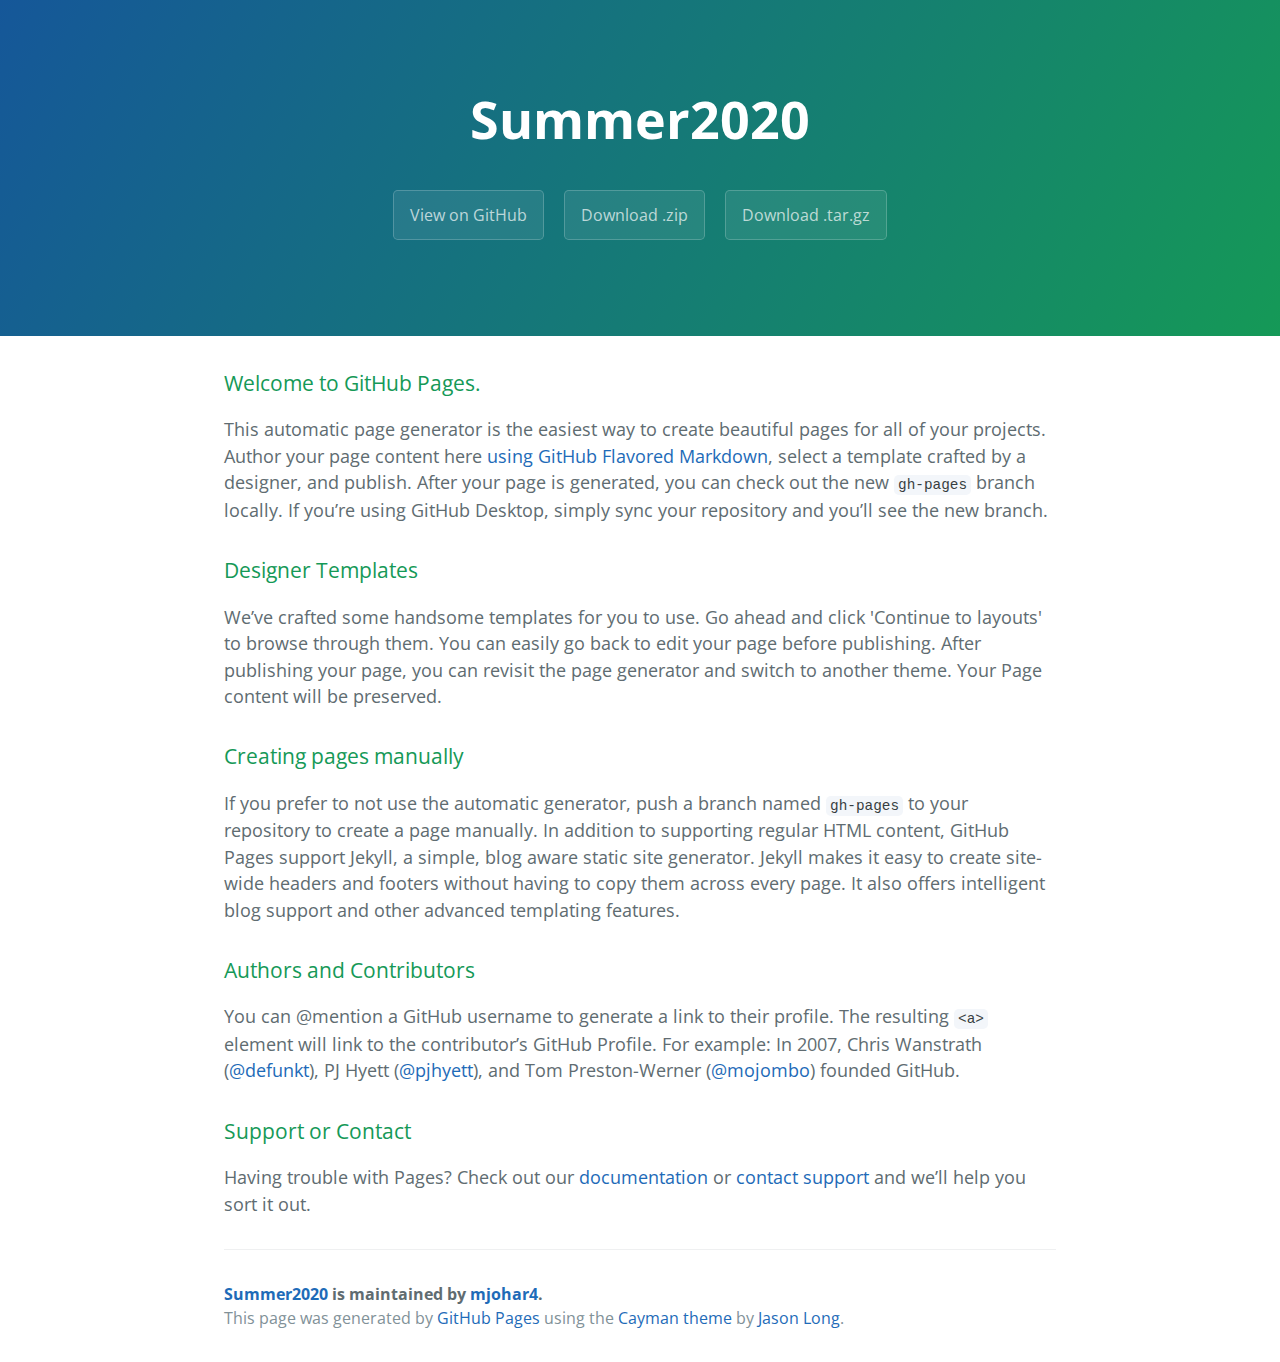
<file: index.html>
<!DOCTYPE html>
<html lang="en-us">
  <head>
    <meta charset="UTF-8">
    <title>Summer2020 by mjohar4</title>
    <meta name="viewport" content="width=device-width, initial-scale=1">
    <link rel="stylesheet" type="text/css" href="stylesheets/normalize.css" media="screen">
    <link href='https://fonts.googleapis.com/css?family=Open+Sans:400,700' rel='stylesheet' type='text/css'>
    <link rel="stylesheet" type="text/css" href="stylesheets/stylesheet.css" media="screen">
    <link rel="stylesheet" type="text/css" href="stylesheets/github-light.css" media="screen">
  </head>
  <body>
    <section class="page-header">
      <h1 class="project-name">Summer2020</h1>
      <h2 class="project-tagline"></h2>
      <a href="https://github.com/mjohar4/summer2020" class="btn">View on GitHub</a>
      <a href="https://github.com/mjohar4/summer2020/zipball/master" class="btn">Download .zip</a>
      <a href="https://github.com/mjohar4/summer2020/tarball/master" class="btn">Download .tar.gz</a>
    </section>

    <section class="main-content">
      <h3>
<a id="welcome-to-github-pages" class="anchor" href="#welcome-to-github-pages" aria-hidden="true"><span aria-hidden="true" class="octicon octicon-link"></span></a>Welcome to GitHub Pages.</h3>
<p>This automatic page generator is the easiest way to create beautiful pages for all of your projects. Author your page content here <a href="https://guides.github.com/features/mastering-markdown/">using GitHub Flavored Markdown</a>, select a template crafted by a designer, and publish. After your page is generated, you can check out the new <code>gh-pages</code> branch locally. If you’re using GitHub Desktop, simply sync your repository and you’ll see the new branch.</p>
<h3>
<a id="designer-templates" class="anchor" href="#designer-templates" aria-hidden="true"><span aria-hidden="true" class="octicon octicon-link"></span></a>Designer Templates</h3>
<p>We’ve crafted some handsome templates for you to use. Go ahead and click 'Continue to layouts' to browse through them. You can easily go back to edit your page before publishing. After publishing your page, you can revisit the page generator and switch to another theme. Your Page content will be preserved.</p>
<h3>
<a id="creating-pages-manually" class="anchor" href="#creating-pages-manually" aria-hidden="true"><span aria-hidden="true" class="octicon octicon-link"></span></a>Creating pages manually</h3>
<p>If you prefer to not use the automatic generator, push a branch named <code>gh-pages</code> to your repository to create a page manually. In addition to supporting regular HTML content, GitHub Pages support Jekyll, a simple, blog aware static site generator. Jekyll makes it easy to create site-wide headers and footers without having to copy them across every page. It also offers intelligent blog support and other advanced templating features.</p>
<h3>
<a id="authors-and-contributors" class="anchor" href="#authors-and-contributors" aria-hidden="true"><span aria-hidden="true" class="octicon octicon-link"></span></a>Authors and Contributors</h3>
<p>You can @mention a GitHub username to generate a link to their profile. The resulting <code>&lt;a&gt;</code> element will link to the contributor’s GitHub Profile. For example: In 2007, Chris Wanstrath (<a class="user-mention" data-hovercard-type="user" data-hovercard-url="/users/defunkt/hovercard" data-octo-click="hovercard-link-click" data-octo-dimensions="link_type:self" href="https://github.com/defunkt">@defunkt</a>), PJ Hyett (<a class="user-mention" data-hovercard-type="user" data-hovercard-url="/users/pjhyett/hovercard" data-octo-click="hovercard-link-click" data-octo-dimensions="link_type:self" href="https://github.com/pjhyett">@pjhyett</a>), and Tom Preston-Werner (<a class="user-mention" data-hovercard-type="user" data-hovercard-url="/users/mojombo/hovercard" data-octo-click="hovercard-link-click" data-octo-dimensions="link_type:self" href="https://github.com/mojombo">@mojombo</a>) founded GitHub.</p>
<h3>
<a id="support-or-contact" class="anchor" href="#support-or-contact" aria-hidden="true"><span aria-hidden="true" class="octicon octicon-link"></span></a>Support or Contact</h3>
<p>Having trouble with Pages? Check out our <a href="https://help.github.com/pages">documentation</a> or <a href="https://github.com/contact">contact support</a> and we’ll help you sort it out.</p>

      <footer class="site-footer">
        <span class="site-footer-owner"><a href="https://github.com/mjohar4/summer2020">Summer2020</a> is maintained by <a href="https://github.com/mjohar4">mjohar4</a>.</span>

        <span class="site-footer-credits">This page was generated by <a href="https://pages.github.com">GitHub Pages</a> using the <a href="https://github.com/jasonlong/cayman-theme">Cayman theme</a> by <a href="https://twitter.com/jasonlong">Jason Long</a>.</span>
      </footer>

    </section>

  
  </body>
</html>
</file>
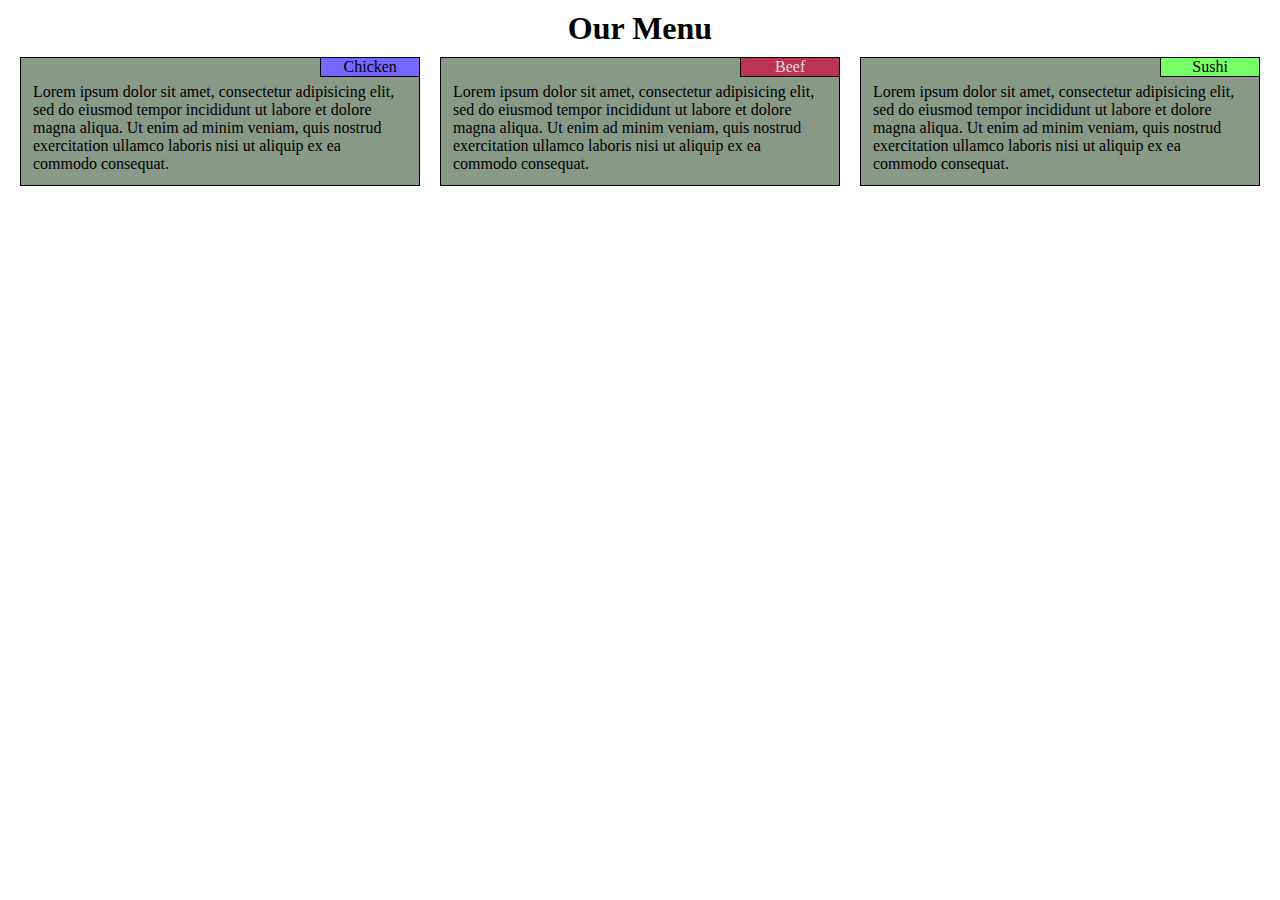
<file: module2-solution/index.html>
<!DOCTYPE html>
<html>
<head>
	<title>Module 2 assignment </title>
</head>
<link rel="stylesheet" type="text/css" href="css/style.css">
<body>
<div class="container">	

	<div class="row"><h1>Our Menu</h1></div>
	<div class="row">


		<div class="col-lg-4 col-md-6 col-sm-12 boxContainer">
			<section class="box" >
				<div class="col-lg-12 col-md-12 col-sm-12">
					<section class="title col-lg-3 col-md-3 col-sm-3" id="first">Chicken</section>
				</div>
				<p>Lorem ipsum dolor sit amet, consectetur adipisicing elit, sed do eiusmod
				tempor incididunt ut labore et dolore magna aliqua. Ut enim ad minim veniam,
				quis nostrud exercitation ullamco laboris nisi ut aliquip ex ea commodo
				consequat.</p>
			
			</section>
		</div>


		<div class="col-lg-4 col-md-6 col-sm-12 boxContainer">
			<section class="box">
				<div class="col-lg-12 col-md-12 col-sm-12">
					<section class="title col-lg-3 col-md-3 col-sm-3" id="second">Beef</section>
				</div>
				
					<p>Lorem ipsum dolor sit amet, consectetur adipisicing elit, sed do eiusmod
					tempor incididunt ut labore et dolore magna aliqua. Ut enim ad minim veniam,
					quis nostrud exercitation ullamco laboris nisi ut aliquip ex ea commodo
					consequat.</p>
			</section >
		</div>


		<div class="col-lg-4 col-md-12 col-sm-12 boxContainer">
			<section class="box">
				<div class="col-lg-12 col-md-12 col-sm-12">
					<section class="title col-lg-3 col-md-2 col-sm-3" id="third">Sushi</section>
				</div>
				
					<p>Lorem ipsum dolor sit amet, consectetur adipisicing elit, sed do eiusmod
					tempor incididunt ut labore et dolore magna aliqua. Ut enim ad minim veniam,
					quis nostrud exercitation ullamco laboris nisi ut aliquip ex ea commodo
					consequat.</p>
				
			</section>
		</div>


	</div>
</div>
</body>
</html>
</file>
<file: stylesheets/stylesheet.css>
* {
  box-sizing: border-box; }

body {
  padding: 0;
  margin: 0;
  font-family: "Open Sans", "Helvetica Neue", Helvetica, Arial, sans-serif;
  font-size: 16px;
  line-height: 1.5;
  color: #606c71; }

a {
  color: #1e6bb8;
  text-decoration: none; }
  a:hover {
    text-decoration: underline; }

.btn {
  display: inline-block;
  margin-bottom: 1rem;
  color: rgba(255, 255, 255, 0.7);
  background-color: rgba(255, 255, 255, 0.08);
  border-color: rgba(255, 255, 255, 0.2);
  border-style: solid;
  border-width: 1px;
  border-radius: 0.3rem;
  transition: color 0.2s, background-color 0.2s, border-color 0.2s; }
  .btn + .btn {
    margin-left: 1rem; }

.btn:hover {
  color: rgba(255, 255, 255, 0.8);
  text-decoration: none;
  background-color: rgba(255, 255, 255, 0.2);
  border-color: rgba(255, 255, 255, 0.3); }

@media screen and (min-width: 64em) {
  .btn {
    padding: 0.75rem 1rem; } }

@media screen and (min-width: 42em) and (max-width: 64em) {
  .btn {
    padding: 0.6rem 0.9rem;
    font-size: 0.9rem; } }

@media screen and (max-width: 42em) {
  .btn {
    display: block;
    width: 100%;
    padding: 0.75rem;
    font-size: 0.9rem; }
    .btn + .btn {
      margin-top: 1rem;
      margin-left: 0; } }

.page-header {
  color: #fff;
  text-align: center;
  background-color: #159957;
  background-image: linear-gradient(120deg, #155799, #159957); }

@media screen and (min-width: 64em) {
  .page-header {
    padding: 5rem 6rem; } }

@media screen and (min-width: 42em) and (max-width: 64em) {
  .page-header {
    padding: 3rem 4rem; } }

@media screen and (max-width: 42em) {
  .page-header {
    padding: 2rem 1rem; } }

.project-name {
  margin-top: 0;
  margin-bottom: 0.1rem; }

@media screen and (min-width: 64em) {
  .project-name {
    font-size: 3.25rem; } }

@media screen and (min-width: 42em) and (max-width: 64em) {
  .project-name {
    font-size: 2.25rem; } }

@media screen and (max-width: 42em) {
  .project-name {
    font-size: 1.75rem; } }

.project-tagline {
  margin-bottom: 2rem;
  font-weight: normal;
  opacity: 0.7; }

@media screen and (min-width: 64em) {
  .project-tagline {
    font-size: 1.25rem; } }

@media screen and (min-width: 42em) and (max-width: 64em) {
  .project-tagline {
    font-size: 1.15rem; } }

@media screen and (max-width: 42em) {
  .project-tagline {
    font-size: 1rem; } }

.main-content :first-child {
  margin-top: 0; }
.main-content img {
  max-width: 100%; }
.main-content h1, .main-content h2, .main-content h3, .main-content h4, .main-content h5, .main-content h6 {
  margin-top: 2rem;
  margin-bottom: 1rem;
  font-weight: normal;
  color: #159957; }
.main-content p {
  margin-bottom: 1em; }
.main-content code {
  padding: 2px 4px;
  font-family: Consolas, "Liberation Mono", Menlo, Courier, monospace;
  font-size: 0.9rem;
  color: #383e41;
  background-color: #f3f6fa;
  border-radius: 0.3rem; }
.main-content pre {
  padding: 0.8rem;
  margin-top: 0;
  margin-bottom: 1rem;
  font: 1rem Consolas, "Liberation Mono", Menlo, Courier, monospace;
  color: #567482;
  word-wrap: normal;
  background-color: #f3f6fa;
  border: solid 1px #dce6f0;
  border-radius: 0.3rem; }
  .main-content pre > code {
    padding: 0;
    margin: 0;
    font-size: 0.9rem;
    color: #567482;
    word-break: normal;
    white-space: pre;
    background: transparent;
    border: 0; }
.main-content .highlight {
  margin-bottom: 1rem; }
  .main-content .highlight pre {
    margin-bottom: 0;
    word-break: normal; }
.main-content .highlight pre, .main-content pre {
  padding: 0.8rem;
  overflow: auto;
  font-size: 0.9rem;
  line-height: 1.45;
  border-radius: 0.3rem; }
.main-content pre code, .main-content pre tt {
  display: inline;
  max-width: initial;
  padding: 0;
  margin: 0;
  overflow: initial;
  line-height: inherit;
  word-wrap: normal;
  background-color: transparent;
  border: 0; }
  .main-content pre code:before, .main-content pre code:after, .main-content pre tt:before, .main-content pre tt:after {
    content: normal; }
.main-content ul, .main-content ol {
  margin-top: 0; }
.main-content blockquote {
  padding: 0 1rem;
  margin-left: 0;
  color: #819198;
  border-left: 0.3rem solid #dce6f0; }
  .main-content blockquote > :first-child {
    margin-top: 0; }
  .main-content blockquote > :last-child {
    margin-bottom: 0; }
.main-content table {
  display: block;
  width: 100%;
  overflow: auto;
  word-break: normal;
  word-break: keep-all; }
  .main-content table th {
    font-weight: bold; }
  .main-content table th, .main-content table td {
    padding: 0.5rem 1rem;
    border: 1px solid #e9ebec; }
.main-content dl {
  padding: 0; }
  .main-content dl dt {
    padding: 0;
    margin-top: 1rem;
    font-size: 1rem;
    font-weight: bold; }
  .main-content dl dd {
    padding: 0;
    margin-bottom: 1rem; }
.main-content hr {
  height: 2px;
  padding: 0;
  margin: 1rem 0;
  background-color: #eff0f1;
  border: 0; }

@media screen and (min-width: 64em) {
  .main-content {
    max-width: 64rem;
    padding: 2rem 6rem;
    margin: 0 auto;
    font-size: 1.1rem; } }

@media screen and (min-width: 42em) and (max-width: 64em) {
  .main-content {
    padding: 2rem 4rem;
    font-size: 1.1rem; } }

@media screen and (max-width: 42em) {
  .main-content {
    padding: 2rem 1rem;
    font-size: 1rem; } }

.site-footer {
  padding-top: 2rem;
  margin-top: 2rem;
  border-top: solid 1px #eff0f1; }

.site-footer-owner {
  display: block;
  font-weight: bold; }

.site-footer-credits {
  color: #819198; }

@media screen and (min-width: 64em) {
  .site-footer {
    font-size: 1rem; } }

@media screen and (min-width: 42em) and (max-width: 64em) {
  .site-footer {
    font-size: 1rem; } }

@media screen and (max-width: 42em) {
  .site-footer {
    font-size: 0.9rem; } }
</file>
<file: stylesheets/github-light.css>
/*!
 * GitHub Light v0.4.1
 * Copyright (c) 2012 - 2017 GitHub, Inc.
 * Licensed under MIT (https://github.com/primer/github-syntax-theme-generator/blob/master/LICENSE)
 */

.pl-c /* comment, punctuation.definition.comment, string.comment */ {
  color: #6a737d;
}

.pl-c1 /* constant, entity.name.constant, variable.other.constant, variable.language, support, meta.property-name, support.constant, support.variable, meta.module-reference, markup.raw, meta.diff.header, meta.output */,
.pl-s .pl-v /* string variable */ {
  color: #005cc5;
}

.pl-e /* entity */,
.pl-en /* entity.name */ {
  color: #6f42c1;
}

.pl-smi /* variable.parameter.function, storage.modifier.package, storage.modifier.import, storage.type.java, variable.other */,
.pl-s .pl-s1 /* string source */ {
  color: #24292e;
}

.pl-ent /* entity.name.tag, markup.quote */ {
  color: #22863a;
}

.pl-k /* keyword, storage, storage.type */ {
  color: #d73a49;
}

.pl-s /* string */,
.pl-pds /* punctuation.definition.string, source.regexp, string.regexp.character-class */,
.pl-s .pl-pse .pl-s1 /* string punctuation.section.embedded source */,
.pl-sr /* string.regexp */,
.pl-sr .pl-cce /* string.regexp constant.character.escape */,
.pl-sr .pl-sre /* string.regexp source.ruby.embedded */,
.pl-sr .pl-sra /* string.regexp string.regexp.arbitrary-repitition */ {
  color: #032f62;
}

.pl-v /* variable */,
.pl-smw /* sublimelinter.mark.warning */ {
  color: #e36209;
}

.pl-bu /* invalid.broken, invalid.deprecated, invalid.unimplemented, message.error, brackethighlighter.unmatched, sublimelinter.mark.error */ {
  color: #b31d28;
}

.pl-ii /* invalid.illegal */ {
  color: #fafbfc;
  background-color: #b31d28;
}

.pl-c2 /* carriage-return */ {
  color: #fafbfc;
  background-color: #d73a49;
}

.pl-c2::before /* carriage-return */ {
  content: "^M";
}

.pl-sr .pl-cce /* string.regexp constant.character.escape */ {
  font-weight: bold;
  color: #22863a;
}

.pl-ml /* markup.list */ {
  color: #735c0f;
}

.pl-mh /* markup.heading */,
.pl-mh .pl-en /* markup.heading entity.name */,
.pl-ms /* meta.separator */ {
  font-weight: bold;
  color: #005cc5;
}

.pl-mi /* markup.italic */ {
  font-style: italic;
  color: #24292e;
}

.pl-mb /* markup.bold */ {
  font-weight: bold;
  color: #24292e;
}

.pl-md /* markup.deleted, meta.diff.header.from-file, punctuation.definition.deleted */ {
  color: #b31d28;
  background-color: #ffeef0;
}

.pl-mi1 /* markup.inserted, meta.diff.header.to-file, punctuation.definition.inserted */ {
  color: #22863a;
  background-color: #f0fff4;
}

.pl-mc /* markup.changed, punctuation.definition.changed */ {
  color: #e36209;
  background-color: #ffebda;
}

.pl-mi2 /* markup.ignored, markup.untracked */ {
  color: #f6f8fa;
  background-color: #005cc5;
}

.pl-mdr /* meta.diff.range */ {
  font-weight: bold;
  color: #6f42c1;
}

.pl-ba /* brackethighlighter.tag, brackethighlighter.curly, brackethighlighter.round, brackethighlighter.square, brackethighlighter.angle, brackethighlighter.quote */ {
  color: #586069;
}

.pl-sg /* sublimelinter.gutter-mark */ {
  color: #959da5;
}

.pl-corl /* constant.other.reference.link, string.other.link */ {
  text-decoration: underline;
  color: #032f62;
}
</file>
<file: module2-solution/css/style.css>
/**** Base styles ****/
*{
	box-sizing: border-box;
	margin: 0px;
	padding: 0px;
}

h1{
	text-align: center;
}
p{
	margin: 25px  12px 12px 12px; 
}
section.box{
	background-color:#889988;
	border: 1px solid black;
}
.boxContainer{
	padding: 10px;
}	
section.title{
	position: absolute;
	right: -1px;
	top: -1px;
	border: 1px solid black;
	text-align: center;


}
section #first{
	background-color: #7766ff;

}
section #second{
	background-color: #bb3355;
	color:#dddddd;
}
section #third{
	background-color: #77ff66;
}

.container{
	width: 100%;
	padding: 10px;
}
.row{
	width: 100%;
}

/**** Desktop styles ****/
@media (min-width: 992px ){
	.col-lg-1, .col-lg-2, .col-lg-3, .col-lg-4, .col-lg-5, .col-lg-6, .col-lg-7, .col-lg-8, .col-lg-9, .col-lg-10, .col-lg-11, .col-lg-12{
		float: left;
		position: relative;
	}
	.col-lg-1{
		width: 8.33%;
	}
	.col-lg-2{
		width: 16.66%;
	}
	.col-lg-3{
		width: 25%;
	}
	.col-lg-4{
		width: 33.33%;
	}
	.col-lg-5{
		width: 41.66%;
	}
	.col-lg-6{
		width: 50%;
	}
	.col-lg-7{
		width: 58.33%;
	}
	.col-lg-8{
		width: 66.66%;
	}
	.col-lg-9{
		width: 75%;
	}
	.col-lg-10{
		width: 83.33%;
	}
	.col-lg-11{
		width: 91.66%;
	}
	.col-lg-12{
		width: 100%;
	}

}

/**** Tablet styles ****/
@media (min-width: 768px ) and (max-width: 991px ){
	.col-md-1, .col-md-2, .col-md-3, .col-md-4, .col-md-5, .col-md-6, .col-md-7, .col-md-8, .col-md-9, .col-md-10, .col-md-11, .col-md-12{
		float: left;
		position: relative;
	}
	.col-md-1{
		width: 8.33%;
	}
	.col-md-2{
		width: 16.66%;
	}
	.col-md-3{
		width: 25%;
	}
	.col-md-4{
		width: 33.33%;
	}
	.col-md-5{
		width: 41.66%;
	}
	.col-md-6{
		width: 50%;
	}
	.col-md-7{
		width: 58.33%;
	}
	.col-md-8{
		width: 66.66%;
	}
	.col-md-9{
		width: 75%;
	}
	.col-md-10{
		width: 83.33%;
	}
	.col-md-11{
		width: 91.66%;
	}
	.col-md-12{
		width: 100%;
	}
	
}

/**** Mobile styles ****/
@media (max-width: 767px  ){
	.col-sm-1, .col-sm-2, .col-sm-3, .col-sm-4, .col-sm-5, .col-sm-6, .col-sm-7, .col-sm-8, .col-sm-9, .col-sm-10, .col-sm-11, .col-sm-12{
		float: left;
		position: relative;
	}
	.col-sm-1{
		width: 8.33%;
	}
	.col-sm-2{
		width: 16.66%;
	}
	.col-sm-3{
		width: 25%;
	}
	.col-sm-4{
		width: 33.33%;
	}
	.col-sm-5{
		width: 41.66%;
	}
	.col-sm-6{
		width: 50%;
	}
	.col-sm-7{
		width: 58.33%;
	}
	.col-sm-8{
		width: 66.66%;
	}
	.col-sm-9{
		width: 75%;
	}
	.col-sm-10{
		width: 83.33%;
	}
	.col-sm-11{
		width: 91.66%;
	}
	.col-sm-12{
		width: 100%;
	}
}
</file>
